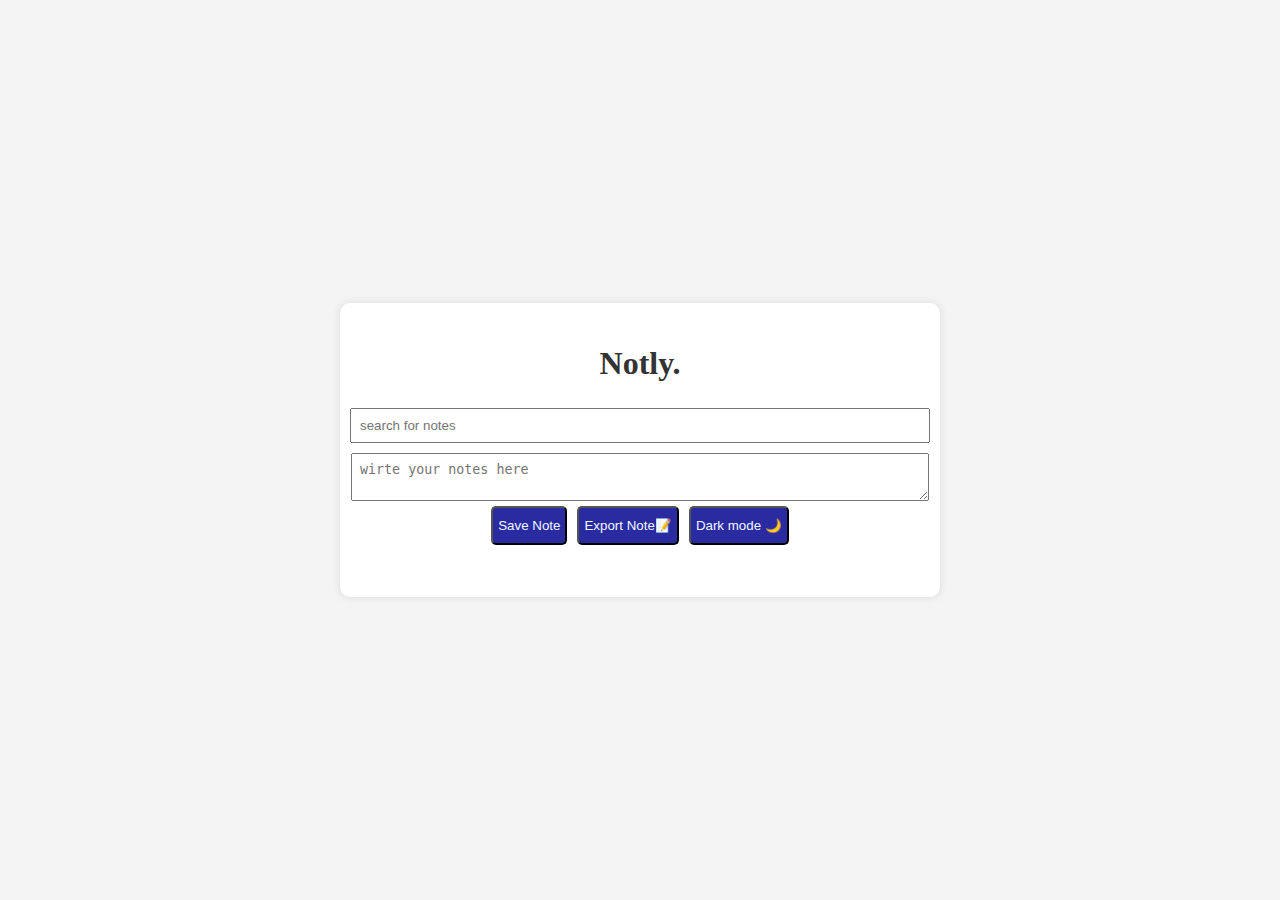
<file: index.html>
<!DOCTYPE html>
<html lang="en">
<head>
    <meta charset="UTF-8">
    <meta name="viewport" content="width=device-width, initial-scale=1.0">
    <title>Document</title>
    <link rel="stylesheet" href="style.css">
</head>
<body>
    <div class="container">
        <h1>Notly.</h1>
        <input type="text" name="" id="search-input" placeholder="search for notes">
        <textarea name="" id="note-input" placeholder="wirte your notes here"></textarea>
        <div class="flex">
            <button id="save-note">Save Note</button>
            <button id="export-note">Export Note📝</button>
            <button id="toggle-dark-mode">Dark mode 🌙</button>
        </div>

        <ul id="notes-list"> </ul>

    </div>

    <script src="/script.js"></script>
</body>
</html>
</file>
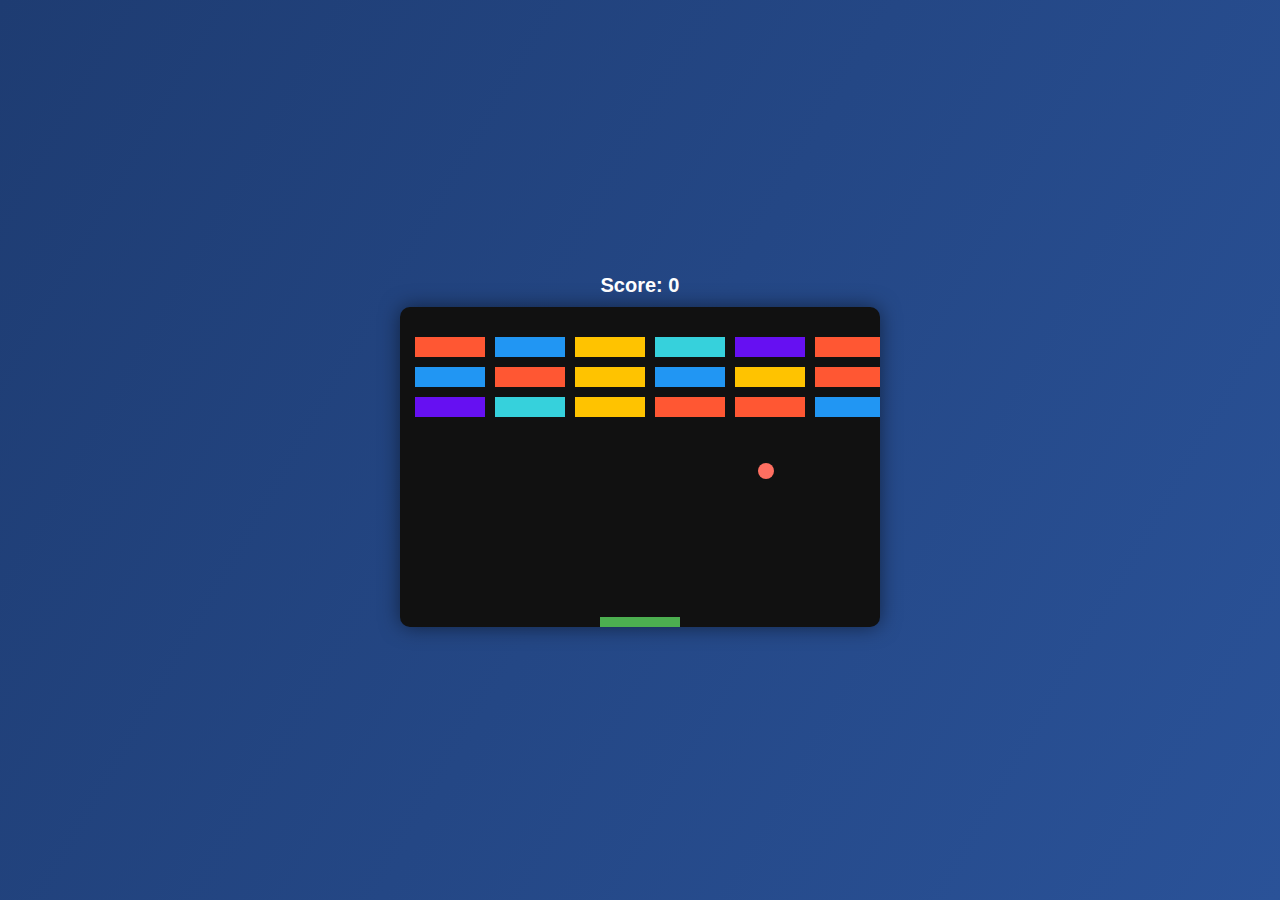
<file: games/game.html>
<!DOCTYPE html>
<html lang="en">
<head>
    <meta charset="UTF-8">
    <meta name="viewport" content="width=device-width, initial-scale=1.0">
    <title>Breakout Game</title>
    <link rel="stylesheet" href="/games/game.css">
</head>
<body>

    <div id="score">Score: 0</div>
    <canvas id="gameCanvas"></canvas>
    
    <div id="gameMessage">
        <h2 id="messageText"></h2>
        <button onclick="restartGame()">Play Again</button>
    </div>



    <script src="/games/game.js"></script>
</body>
</html>
</file>
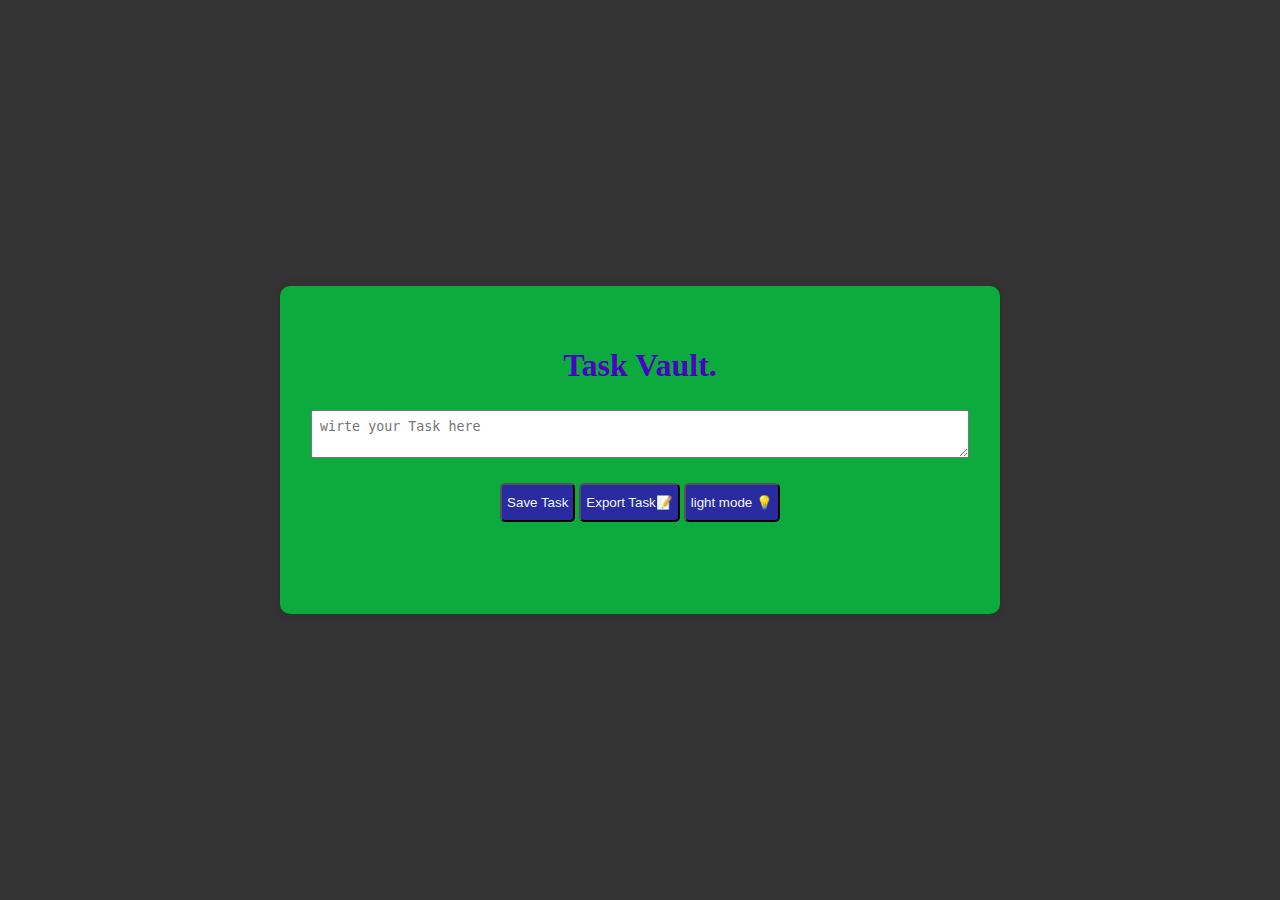
<file: Task vault/task.html>
<!DOCTYPE html>
<html lang="en">
<head>
    <meta charset="UTF-8">
    <meta name="viewport" content="width=device-width, initial-scale=1.0">
    <title>Task Vault</title>
    <link rel="stylesheet" href="/Task vault/task.css">
</head>
<body>

    <div class="container">
        <h1>Task Vault.</h1>
        <textarea name="" id="Task-input" placeholder="wirte your Task here"></textarea>
        <div class="tasks">
            <button id="save-task">Save Task</button>
            <button id="export-Task">Export Task📝</button>
            <button id="togglelightmode">light mode 💡</button>
        </div>

        <ul id="Task-list"> </ul>

    </div>


    <script src="/Task vault//task.js"></script>
</body>
</html>
</file>
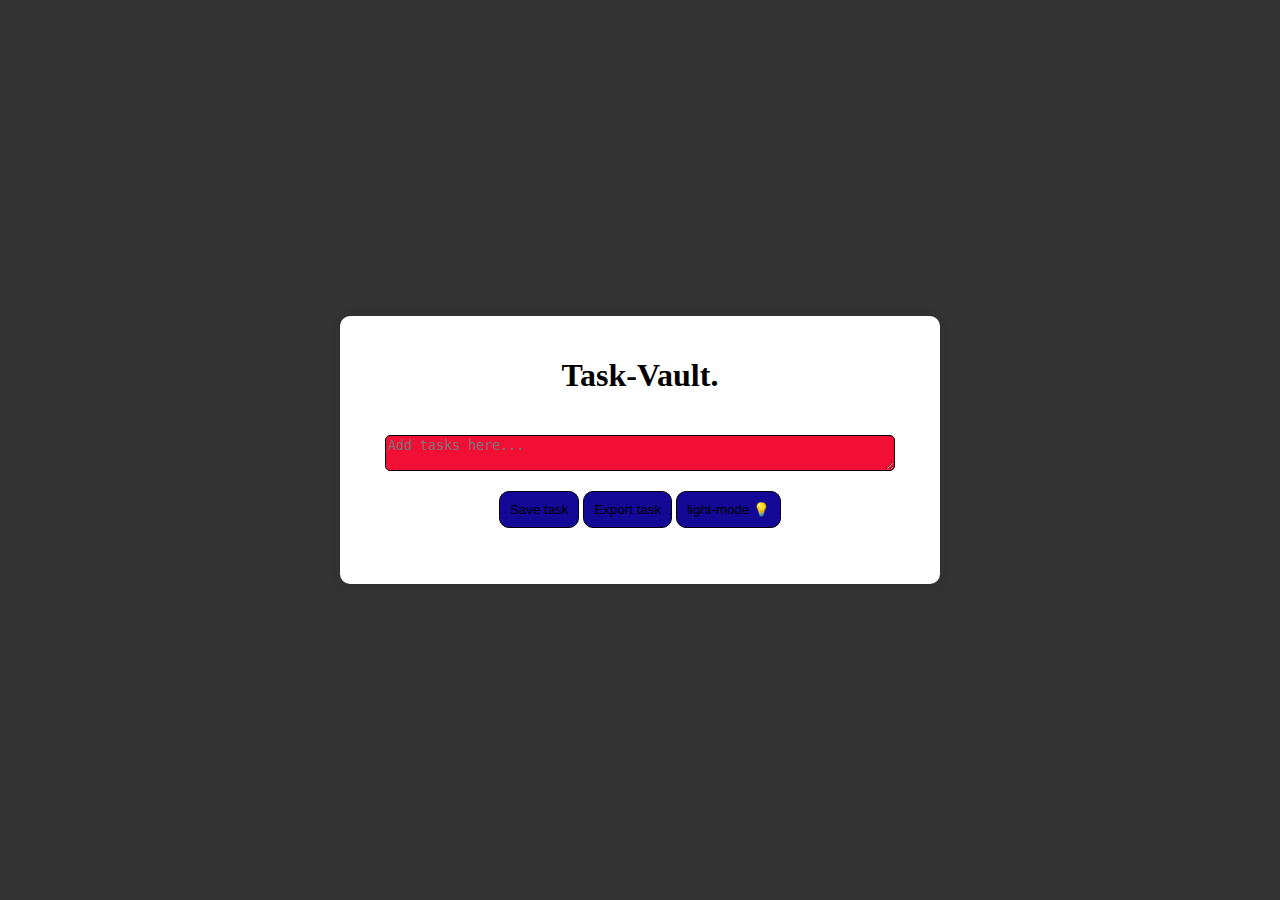
<file: Task vault/task1/task1.html>
<!DOCTYPE html>
<html lang="en">
<head>
    <meta charset="UTF-8">
    <meta name="viewport" content="width=device-width, initial-scale=1.0">
    <title>Document</title>
    <link rel="stylesheet" href="task1.css">
</head>
<body>
    
    <div class="container">
       
        <h1> Task-Vault.</span></h1>

        <textarea name="" id="text-area" placeholder="Add tasks here..."></textarea>
        

        <div class="task">
            <button id="save-task">Save task</button>
            <button id="export-task">Export task</button>
            <button id="light-mode">light-mode 💡</button>
        </div>

        <div>
            <ul id="unordered">
        
            </ul>
        </div>
    </div>



    <script src="task1.js"></script>
</body>
</html>
</file>
<file: style.css>
body {
    background-color: #f4f4f4;
    color: #333;
    display: flex;
    justify-content: center;
    align-items: center;
    height: 100vh;
    margin: 0;
}

.flex {
    display: flex;
    align-items: center;
    justify-content: center;
    gap: 10px;
    width: 100%;
    flex-wrap: wrap;
}
.container {
    width: 60%;
    max-width: 35rem;
    text-align: center;
    background-color: #fff;
    padding: 20px;
    border-radius: 10px;
    box-shadow: 0 0 10px rgba(0, 0, 0, 0.1);
    display: flex;
    justify-content: center;
    align-items: center;
    flex-direction: column;

}
input, textarea {
    width: 100%;
    margin: 5px 0;
    padding: 8px;
}

button {
    background-color: rgb(42, 42, 161);
    color: aliceblue;
    padding: 10px 5px;
    border-radius: 5px;
    cursor: pointer;
    transition: all .5s ease-in;

}

button:hover {
  background-color: #7f00ff;
  transform: translateY(-2px);
}

ul {
    list-style-type: none;
    padding: 0;
    
}
li {
    background-color: #ddd;
    margin: 5px 0;
    padding: 10px;
    display: flex;
    justify-content: center;
    align-items: center;
}

.dark-mode {
    background-color: #222;
    color: #fff;
}

.dark-mode .container {
    background-color: #333;
    color: #fff;
}
</file>
<file: games/game.css>
body {
    text-align: center;
    background: linear-gradient(120deg, #1e3c72, #2a5298);
    margin: 0;
    display: flex;
    justify-content: center;
    align-items: center;
    height: 100vh;
    font-family: Arial, sans-serif;
    color: white;
    flex-direction: column;
}

canvas {
    background: #111;
    display: block;
    border-radius: 10px;
    box-shadow: 0px 0px 20px rgba(0, 0, 0, 0.5);
}

#score {
    font-size: 20px;
    font-weight: bold;
    margin-bottom: 10px;
}

#gameMessage {
    display: none;
    position: absolute;
    top: 50%;
    left: 50%;
    transform: translate(-50%, -50%);
    background: rgba(0, 0, 0, 0.8);
    color: white;
    padding: 20px;
    border-radius: 10px;
    text-align: center;
}

#gameMessage button {
    margin-top: 10px;
    padding: 10px;
    background: #4caf50;
    border: none;
    color: white;
    cursor: pointer;
    font-size: 16px;
    border-radius: 5px;
}

#gameMessage button:hover {
    background: #45a049;
}
</file>
<file: Task vault/task.css>
body {
    background-color: #333;
    color: #4903c2;
    display: flex;
    justify-content: center;
    align-items: center;
    height: 100vh;
    margin: 0;
}
.Tasks {
    display: flex;
    align-items: center;
    justify-content: center;
    gap: 10px;
    width: 100%;
    flex-wrap: wrap;
}
.container {
    width: 70%;
    max-width: 40rem;
    text-align: center;
    background-color: #0dab3d;
    padding: 40px;
    border-radius: 10px;
    box-shadow: 0 0 10px rgba(0, 0, 0, 0.1);
    display: flex;
    justify-content: center;
    align-items: center;
    flex-direction: column;
}  

 textarea {
    width: 100%;
    margin: 5px 0;
    padding: 8px;

}

button {
    background-color: rgb(42, 161, 68);
    color: aliceblue;
    padding: 10px 5px;
    border-radius: 5px;
    cursor: pointer;
    transition: all .5s ease-in;
    gap: 20px;
    margin: 20px 0px;

}


input, textarea {
    width: 100%;
    margin: 5px 0;
    padding: 8px;
}

button {
    background-color: rgb(42, 42, 161);
    color: aliceblue;
    padding: 10px 5px;
    border-radius: 5px;
    cursor: pointer;
    transition: all .5s ease-in;

}

button:hover {
  background-color: #7f00ff;
  transform: translateY(-2px);
}

ul {
    list-style-type: none;
    padding: 0;
    
}
li {
    background-color: #ddd;
    margin: 5px 0;
    padding: 10px;
    display: flex;
    justify-content: center;
    align-items: center;
}



.light-mode {
    background-color: #222;
    color: #fff;
}

.light-mode .container {
    background-color: #333;
    color: #fff;
}
</file>
<file: Task vault/task1/task1.css>
body{
    background-color: #333;
    display: flex;
    align-items: center;
    justify-content: center;
    height: 100vh;
    color: black;
    margin: 0;
}


.container {
    width: 90%;
    max-width: 35rem;
    text-align: center;
    background-color: #fff;
    padding: 20px;
    border-radius: 10px;
    box-shadow: 0 0 10px rgba(0, 0, 0, 0.1);
    display: flex;
    justify-content: center;
    align-items: center;
    flex-direction: column;
    gap: 20px;

}

#text-area{
    width: 90%;
    background-color: rgb(242, 15, 53);
    border: 1px solid black;
    border-radius: 5px;

    
}

button{
   background-color: rgb(20, 8, 151);
   border-radius: 10px; 
   border: 1px solid black;
   padding: 10px;
   text-align: center;
   transition: 0.5s linear 0.2s;
}
button:hover{
    background-color: rgb(26, 223, 141);
    cursor: pointer;
    transform: translateY(-3px);
}


ul{
    list-style-type: none;
    padding: 0;
}

li{
    background-color: #fff;
    padding: 10px;
    margin: 5px 0;
    display: flex;
    align-items: center;
    justify-content: space-between;
    gap: 10px;
    border-radius: 20px;
}

.light-mode{
    background-color: #fff;
    color: #222;
}
.light-mode{
    background-image: linear-gradient(#aaa, #fff);
    color: #444;
    border: 2px solid #333;
    box-shadow: 0 0 12px rgba(0, 0, 0, 0.2);
}
</file>
